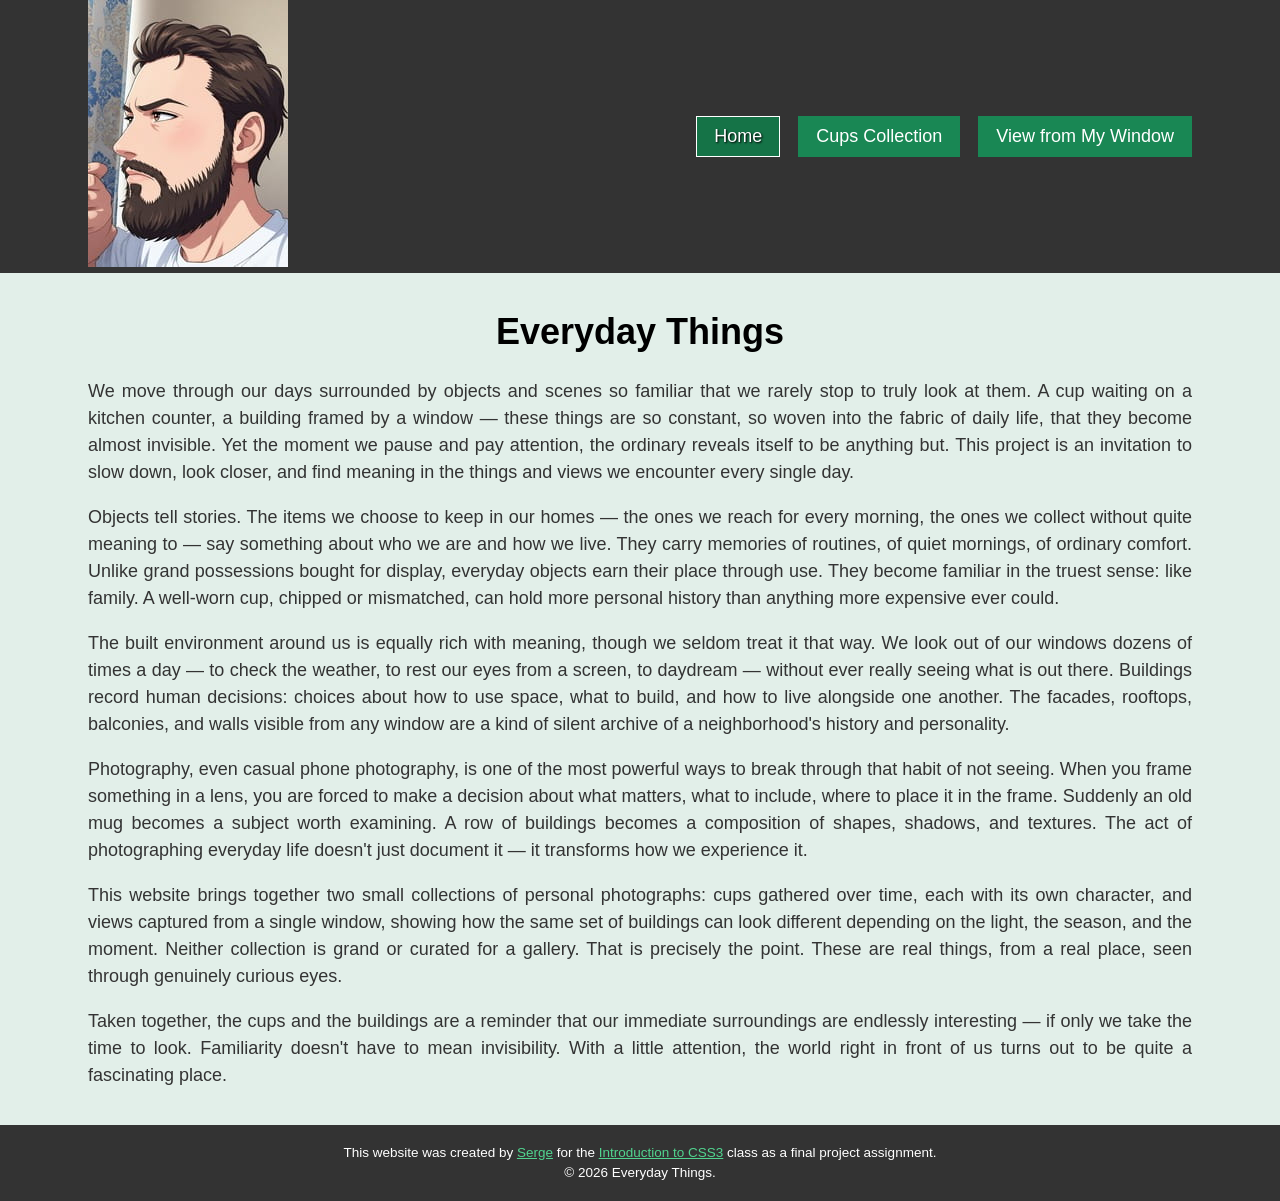
<file: CSS-week4-HW3-final/index.html>
<!DOCTYPE html>
<html lang="en">
<head>
    <meta charset="utf-8">
    <meta name="viewport" content="width=device-width, initial-scale=1.0">
    <title>Everyday Things</title>
    <link rel="stylesheet" href="css/style.css">
</head>
<body>
    <div class="skip-link">
        <div class="container">
            <a href="#main">Skip to Main Content</a>
        </div>
    </div>

    <header class="site-header">
        <div class="container">
            <nav>
                <a href="index.html" class="site-logo">
                    <img src="images/logo.jpg" width="200" alt="Everyday Things logo" title="Everyday Things homepage">
                </a>
                <ul class="site-nav">
                    <li class="current"><a href="index.html">Home</a></li>
                    <li><a href="cups.html">Cups Collection</a></li>
                    <li><a href="views.html">View from My Window</a></li>
                </ul>
            </nav>
        </div>
    </header>

    <main id="main" class="site-main">
        <div class="container">
            <h1>Everyday Things</h1>
            <p>We move through our days surrounded by objects and scenes so familiar that we rarely stop to truly look at them. A cup waiting on a kitchen counter, a building framed by a window — these things are so constant, so woven into the fabric of daily life, that they become almost invisible. Yet the moment we pause and pay attention, the ordinary reveals itself to be anything but. This project is an invitation to slow down, look closer, and find meaning in the things and views we encounter every single day.</p>
            <p>Objects tell stories. The items we choose to keep in our homes — the ones we reach for every morning, the ones we collect without quite meaning to — say something about who we are and how we live. They carry memories of routines, of quiet mornings, of ordinary comfort. Unlike grand possessions bought for display, everyday objects earn their place through use. They become familiar in the truest sense: like family. A well-worn cup, chipped or mismatched, can hold more personal history than anything more expensive ever could.</p>
            <p>The built environment around us is equally rich with meaning, though we seldom treat it that way. We look out of our windows dozens of times a day — to check the weather, to rest our eyes from a screen, to daydream — without ever really seeing what is out there. Buildings record human decisions: choices about how to use space, what to build, and how to live alongside one another. The facades, rooftops, balconies, and walls visible from any window are a kind of silent archive of a neighborhood's history and personality.</p>
            <p>Photography, even casual phone photography, is one of the most powerful ways to break through that habit of not seeing. When you frame something in a lens, you are forced to make a decision about what matters, what to include, where to place it in the frame. Suddenly an old mug becomes a subject worth examining. A row of buildings becomes a composition of shapes, shadows, and textures. The act of photographing everyday life doesn't just document it — it transforms how we experience it.</p>
            <p>This website brings together two small collections of personal photographs: cups gathered over time, each with its own character, and views captured from a single window, showing how the same set of buildings can look different depending on the light, the season, and the moment. Neither collection is grand or curated for a gallery. That is precisely the point. These are real things, from a real place, seen through genuinely curious eyes.</p>
            <p>Taken together, the cups and the buildings are a reminder that our immediate surroundings are endlessly interesting — if only we take the time to look. Familiarity doesn't have to mean invisibility. With a little attention, the world right in front of us turns out to be quite a fascinating place.</p>
        </div>
    </main>

    <footer class="site-footer">
        <div class="container">
            <p>
                This website was created by <a href="https://github.com/SacredSAMF" target="_blank">Serge</a> for the <a href="https://www.coursera.org/learn/introcss" target="_blank" rel="noopener noreferrer">Introduction to CSS3</a> class as a final project assignment.<br>
                &copy; 2026 Everyday Things.
            </p>
        </div>
    </footer>
</body>
</html>
</file>
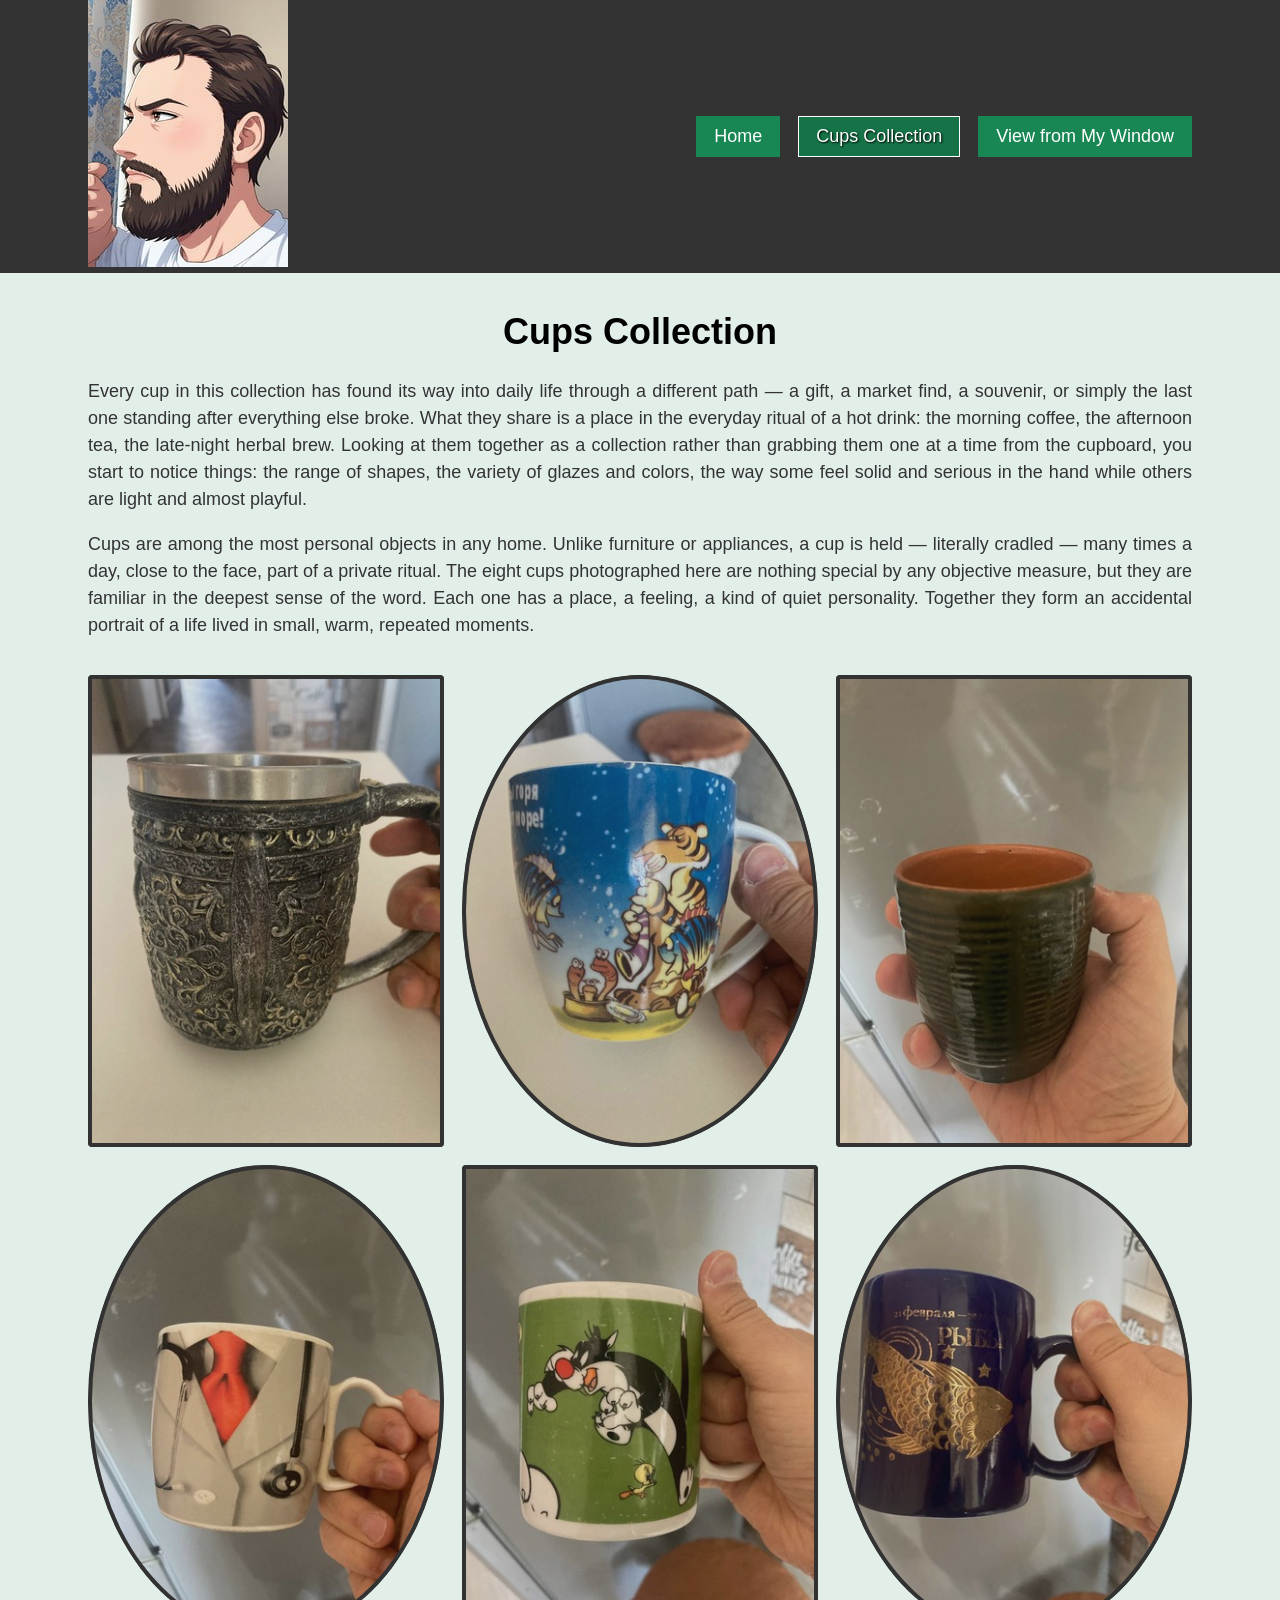
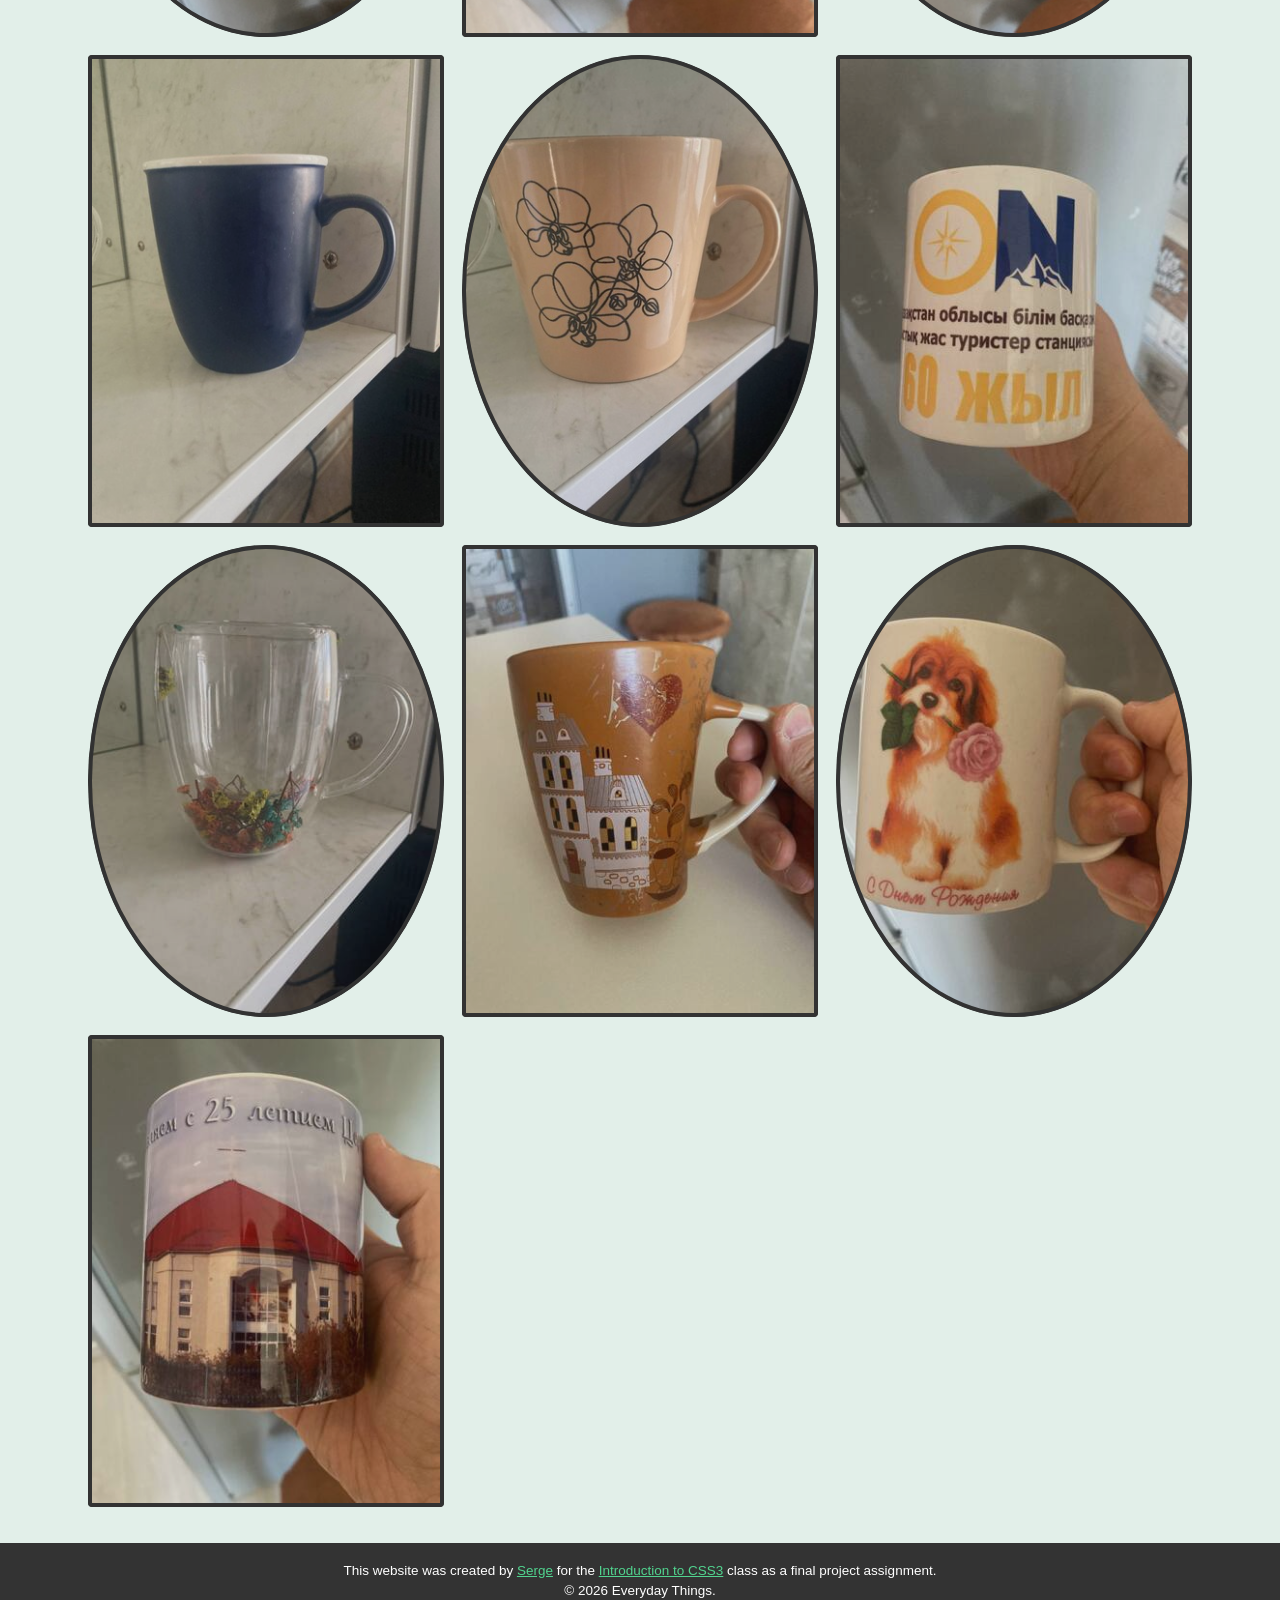
<file: CSS-week4-HW3-final/cups.html>
<!DOCTYPE html>
<html lang="en">
<head>
    <meta charset="utf-8">
    <meta name="viewport" content="width=device-width, initial-scale=1.0">
    <title>Everyday Things</title>
    <link rel="stylesheet" href="css/style.css">
</head>
<body>
    <div class="skip-link">
        <div class="container">
            <a href="#main">Skip to Main Content</a>
        </div>
    </div>

    <header class="site-header">
        <div class="container">
            <nav>
                <a href="index.html" class="site-logo">
                    <img src="images/logo.jpg" width="200" alt="Everyday Things logo" title="Everyday Things homepage">
                </a>
                <ul class="site-nav">
                    <li><a href="index.html">Home</a></li>
                    <li class="current"><a href="cups.html">Cups Collection</a></li>
                    <li><a href="views.html">View from My Window</a></li>
                </ul>
            </nav>
        </div>
    </header>

    <main id="main" class="site-main">
        <div class="container">
            <h1>Cups Collection</h1>
            <p>Every cup in this collection has found its way into daily life through a different path — a gift, a market find, a souvenir, or simply the last one standing after everything else broke. What they share is a place in the everyday ritual of a hot drink: the morning coffee, the afternoon tea, the late-night herbal brew. Looking at them together as a collection rather than grabbing them one at a time from the cupboard, you start to notice things: the range of shapes, the variety of glazes and colors, the way some feel solid and serious in the hand while others are light and almost playful.</p>
            <p>Cups are among the most personal objects in any home. Unlike furniture or appliances, a cup is held — literally cradled — many times a day, close to the face, part of a private ritual. The eight cups photographed here are nothing special by any objective measure, but they are familiar in the deepest sense of the word. Each one has a place, a feeling, a kind of quiet personality. Together they form an accidental portrait of a life lived in small, warm, repeated moments.</p>

            <ul class="gallery-list">
                <li>
                    <a href="images/cup1.jpg" target="_blank">
                        <img src="images/cup1-thumb.jpg" width="360" height="480" alt="A ceramic mug with a board game print" title="My go-to cup for game nights" loading="lazy">
                    </a>
                </li>
                <li>
                    <a href="images/cup2.jpg" target="_blank">
                        <img src="images/cup2-thumb.jpg" width="360" height="480" alt="Tea Cup" title="My tea cup" loading="lazy">
                    </a>
                </li>
                <li>
                    <a href="images/cup3.jpg" target="_blank">
                        <img src="images/cup3-thumb.jpg" width="360" height="480" alt="Wine and Spirits Cup" title="My wine and spirits cup" loading="lazy">
                    </a>
                </li>
                <li>
                    <a href="images/cup4.jpg" target="_blank">
                        <img src="images/cup4-thumb.jpg" width="360" height="480" alt="Professional Cup" title="My professional cup" loading="lazy">
                    </a>
                </li>
                <li>
                    <a href="images/cup5.jpg" target="_blank">
                        <img src="images/cup5-thumb.jpg" width="360" height="480" alt="Joking Around Cup" title="My joking around cup" loading="lazy">
                    </a>
                </li>
                <li>
                    <a href="images/cup6.jpg" target="_blank">
                        <img src="images/cup6-thumb.jpg" width="360" height="480" alt="Mom's Cup" title="My mom's cup" loading="lazy">
                    </a>
                </li>
                <li>
                    <a href="images/cup7.jpg" target="_blank">
                        <img src="images/cup7-thumb.jpg" width="360" height="480" alt="Guest Cup" title="Guest Cup" loading="lazy">
                    </a>
                </li>
                <li>
                    <a href="images/cup8.jpg" target="_blank">
                        <img src="images/cup8-thumb.jpg" width="360" height="480" alt="Coffee Cup 1" title="My coffee cup" loading="lazy">
                    </a>
                </li>
                <li>
                    <a href="images/cup9.jpg" target="_blank">
                        <img src="images/cup9-thumb.jpg" width="360" height="480" alt="Gift Cup 1" title="Gift Cup" loading="lazy">
                    </a>
                </li>
                <li>
                    <a href="images/cup10.jpg" target="_blank">
                        <img src="images/cup10-thumb.jpg" width="360" height="480" alt="Herb Tea Cup" title="Herb tea cup" loading="lazy">
                    </a>
                </li>
                <li>
                    <a href="images/cup11.jpg" target="_blank">
                        <img src="images/cup11-thumb.jpg" width="360" height="480" alt="Coffee Cup 2" title="Another coffee cup" loading="lazy">
                    </a>
                </li>
                <li>
                    <a href="images/cup12.jpg" target="_blank">
                        <img src="images/cup12-thumb.jpg" width="360" height="480" alt="Gift Cup 2" title="Another gift cup" loading="lazy">
                    </a>
                </li>
                <li>
                    <a href="images/cup13.jpg" target="_blank">
                        <img src="images/cup13-thumb.jpg" width="360" height="480" alt="Gift Cup 3" title="Yet another gift cup" loading="lazy">
                    </a>
                </li>
            </ul>
        </div>
    </main>

    <footer class="site-footer">
        <div class="container">
            <p>
                This website was created by <a href="https://github.com/SacredSAMF" target="_blank">Serge</a> for the <a href="https://www.coursera.org/learn/introcss" target="_blank" rel="noopener noreferrer">Introduction to CSS3</a> class as a final project assignment.<br>
                &copy; 2026 Everyday Things.
            </p>
        </div>
    </footer>
</body>
</html>
</file>
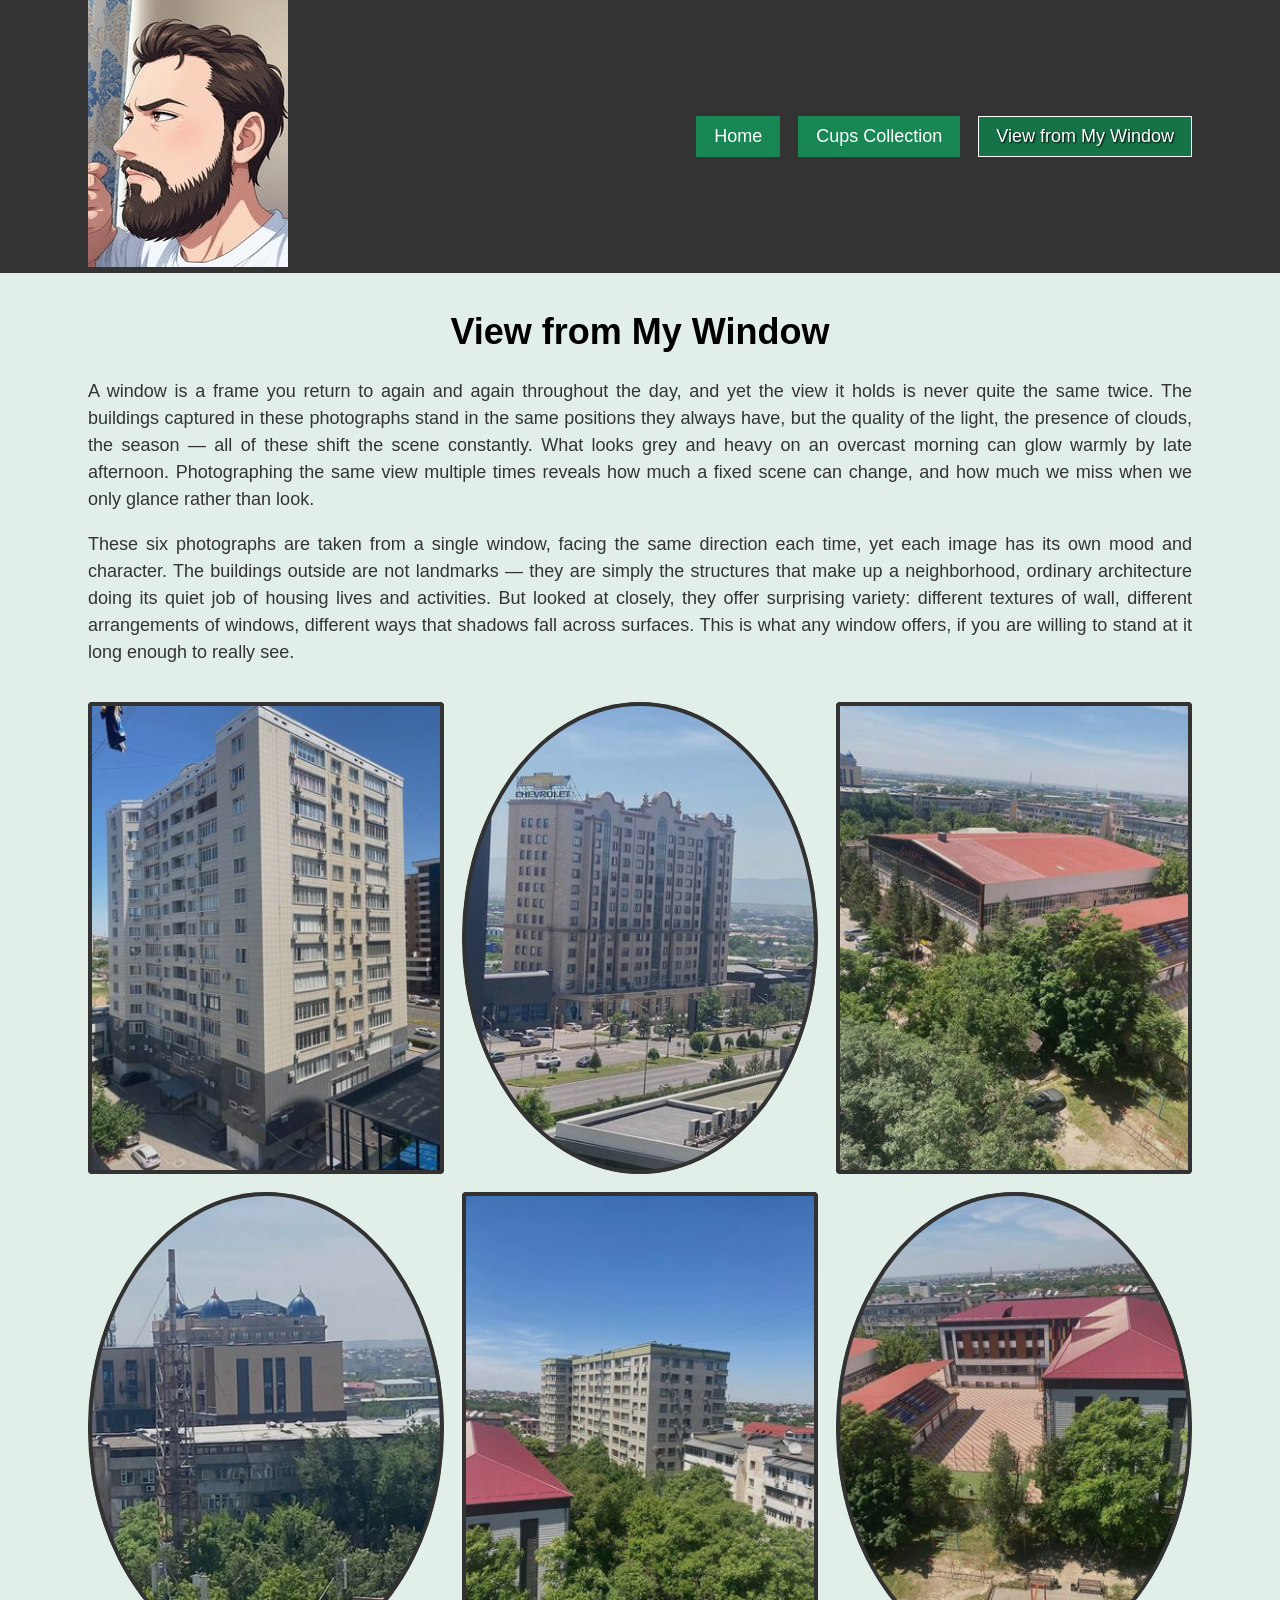
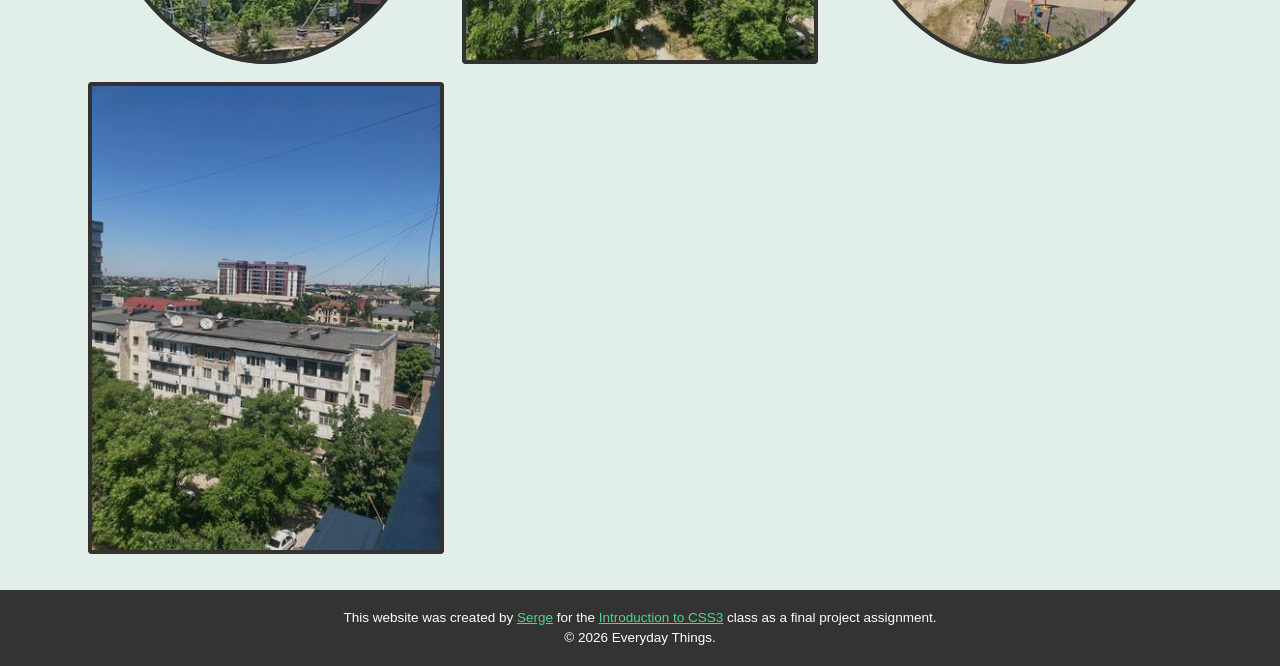
<file: CSS-week4-HW3-final/views.html>
<!DOCTYPE html>
<html lang="en">
<head>
    <meta charset="utf-8">
    <meta name="viewport" content="width=device-width, initial-scale=1.0">
    <title>Everyday Things</title>
    <link rel="stylesheet" href="css/style.css">
</head>
<body>
    <div class="skip-link">
        <div class="container">
            <a href="#main">Skip to Main Content</a>
        </div>
    </div>

    <header class="site-header">
        <div class="container">
            <nav>
                <a href="index.html" class="site-logo">
                    <img src="images/logo.jpg" width="200" alt="Everyday Things logo" title="Everyday Things homepage">
                </a>
                <ul class="site-nav">
                    <li><a href="index.html">Home</a></li>
                    <li><a href="cups.html">Cups Collection</a></li>
                    <li class="current"><a href="views.html">View from My Window</a></li>
                </ul>
            </nav>
        </div>
    </header>

    <main id="main" class="site-main">
        <div class="container">
            <h1>View from My Window</h1>
            <p>A window is a frame you return to again and again throughout the day, and yet the view it holds is never quite the same twice. The buildings captured in these photographs stand in the same positions they always have, but the quality of the light, the presence of clouds, the season — all of these shift the scene constantly. What looks grey and heavy on an overcast morning can glow warmly by late afternoon. Photographing the same view multiple times reveals how much a fixed scene can change, and how much we miss when we only glance rather than look.</p>
            <p>These six photographs are taken from a single window, facing the same direction each time, yet each image has its own mood and character. The buildings outside are not landmarks — they are simply the structures that make up a neighborhood, ordinary architecture doing its quiet job of housing lives and activities. But looked at closely, they offer surprising variety: different textures of wall, different arrangements of windows, different ways that shadows fall across surfaces. This is what any window offers, if you are willing to stand at it long enough to really see.</p>

            <ul class="gallery-list">
                <li>
                    <a href="images/view1.jpg" target="_blank">
                        <img src="images/view1-thumb.jpg" width="360" height="480" alt="Newly constructed apartment building exterior" title="Place, I wanted to live in" loading="lazy">
                    </a>
                </li>
                <li>
                    <a href="images/view2.jpg" target="_blank">
                        <img src="images/view2-thumb.jpg" width="360" height="480" alt="Apartment and business building exterior" title="Place, I pass by every day" loading="lazy">
                    </a>
                </li>
                <li>
                    <a href="images/view3.jpg" target="_blank">
                        <img src="images/view3-thumb.jpg" width="360" height="480" alt="Exterior of a gym building" title="Gym, I used to go to" loading="lazy">
                    </a>
                </li>
                <li>
                    <a href="images/view4.jpg" target="_blank">
                        <img src="images/view4-thumb.jpg" width="360" height="480" alt="Facade of a hotel building" title="Place, I want to stay in someday" loading="lazy">
                    </a>
                </li>
                <li>
                    <a href="images/view5.jpg" target="_blank">
                        <img src="images/view5-thumb.jpg" width="360" height="480" alt="Apartment building exterior" title="Place, my buddy lives in" loading="lazy">
                    </a>
                </li>
                <li>
                    <a href="images/view6.jpg" target="_blank">
                        <img src="images/view6-thumb.jpg" width="360" height="480" alt="School building exterior" title="School, and a very noisy one" loading="lazy">
                    </a>
                </li>
                <li>
                    <a href="images/view7.jpg" target="_blank">
                        <img src="images/view7-thumb.jpg" width="360" height="480" alt="Newly constructed building on a lot that was previously open ground" title="Place I used to play at, before it was built" loading="lazy">
                    </a>
                </li>
            </ul>
        </div>
    </main>

    <footer class="site-footer">
        <div class="container">
            <p>
                This website was created by <a href="https://github.com/SacredSAMF" target="_blank">Serge</a> for the <a href="https://www.coursera.org/learn/introcss" target="_blank" rel="noopener noreferrer">Introduction to CSS3</a> class as a final project assignment.<br>
                &copy; 2026 Everyday Things.
            </p>
        </div>
    </footer>
</body>
</html>
</file>
<file: CSS-week4-HW3-final/css/style.css>
*, *::before, *::after{
    box-sizing: border-box;
}
html{
    line-height: 1.25;
    font-size: 18px;
}
body{
    width: 100%;
    min-height: 100vh;
    display: flex;
    flex-direction: column;
    margin: 0;
    background-color: #19875420;
    font-family: Verdana, sans-serif;
    color: #333;
}
h1{
    text-align: center;
    font-family: 'Arial Black', sans-serif;
    color: black;
}
p{
    margin: 1em 0;
    line-height: 1.5em;
}
h1:first-child, p:first-child{
    margin-top: 0;
}
h1:last-child, p:last-child{
    margin-bottom: 0;
}
a{
    text-decoration: underline;
    color: #198754;
    transition: all 0.3s ease;
}
a:hover, a:focus{
    color: #157347;
}
a:focus{
    outline: 2px dotted #198754;
    outline-offset: 2px;
}

.container{
    width: 100%;
    margin: 0 auto;
    padding-right: 1rem;
    padding-left: 1rem;
}
@media (min-width: 576px) {
    .container{
        max-width: 540px;
    }
}
@media (min-width: 768px) {
    .container{
        max-width: 720px;
    }
}
@media (min-width: 992px) {
    .container{
        max-width: 960px;
    }
}
@media (min-width: 1200px) {
    .container{
        max-width: 1140px;
    }
}


/* skip link styles */
.skip-link{
    white-space: nowrap;
    font-weight: bolder;
}
.skip-link a{
    display: inline-block;
    position: absolute;
    top: -100px;
    left: 0;
    margin: 5px 0;
    padding: 0.25rem 0.5rem;
    border: 2px solid #fff;
    color: black;
    transition: none;
}
.skip-link a:focus{
    position: static;
}


/* HEADER */
header{
    width: 100%;
    flex-shrink: 0;
    background-color: #333;
    text-align: center;
    color: #fff;
}
nav{    
    display: flex;
    align-items: center;
    justify-content: space-between;
    gap: 1rem 2rem;
}
.site-logo{
    display: block;
    flex-shrink: 0;
}

.site-nav{
    display: flex;
    flex-wrap: wrap;
    align-items: center;
    justify-content: center;
    gap: 1rem;
    margin: 0;
    padding: 0;
}
.site-nav li{
    margin: 0;
    padding: 0;
    display: block;
}
.site-nav a{
    display: block;
    padding: 0.5em 1rem;
    background-color: #198754;
    text-decoration: none;
    color: inherit;
}
.site-nav a:hover, .site-nav a:focus{
    background-color: #157347;
    color: inherit;
}
.site-nav .current a{
    box-shadow: 0 0 0 1px #fff inset;
    background-color: #157347;
    text-shadow: 1px 1px 2px #000;
    color: inherit;
}


/* MAIN */
main{
    width: 100%;
    flex: 1 1 auto;
    padding-top: 2rem;
    padding-bottom: 2rem;
    text-align: justify;
}
.gallery-list{
    display: grid;
    grid-template-columns: 1fr 1fr;
    align-items: flex-start;
    justify-content: space-between;
    gap: 1rem 1rem;
    margin: 2rem 0;
    padding: 0;
}
.gallery-list:last-child{
    margin-bottom: 0;
}
.gallery-list li{
    margin: 0;
    padding: 0;
    list-style: none;
}
.gallery-list a{
    overflow: hidden;
    display: block;
    border-radius: 4px;
    background-color: #333;
}
.gallery-list img{
    width: 100%;
    height: auto;
    display: block;
    opacity: 0.85;
    padding: 2px;
    border: 2px solid #333;
    border-radius: 4px;
    transition: border-color 0.3s ease-in-out, box-shadow 0.3s ease-in-out, opacity 0.3s ease-in-out;
}
.gallery-list a:hover, .gallery-list a:focus{
    background-color: #157347;
}
.gallery-list a:hover img, .gallery-list a:focus img{
    opacity: 1;
    box-shadow: 1px 1px 5px rgb(19 87 54 / .75);
    border-color: #198754;
}
@media (max-width: 991px) {
    .gallery-list li:nth-child(4n+2) a, 
    .gallery-list li:nth-child(4n+2) img,
    .gallery-list li:nth-child(4n+3) a, 
    .gallery-list li:nth-child(4n+3) img{
        border-radius: 50%;
    }
}
@media (min-width: 992px) {
    .gallery-list{
        grid-template-columns: 1fr 1fr 1fr;
    }
    .gallery-list li:nth-child(2n+2) a, 
    .gallery-list li:nth-child(2n+2) img{
        border-radius: 50%;
    }
}


/* FOOTER */
footer{
    width: 100%;
    flex-shrink: 0;
    background-color: #333;
    padding: 1rem;
    text-align: center;
    font-size: 0.75rem;
    color: #fff;
}
footer a{
    color: #51D48F;
}
footer a:hover, footer a:focus{
    color: #198754;
}
</file>
